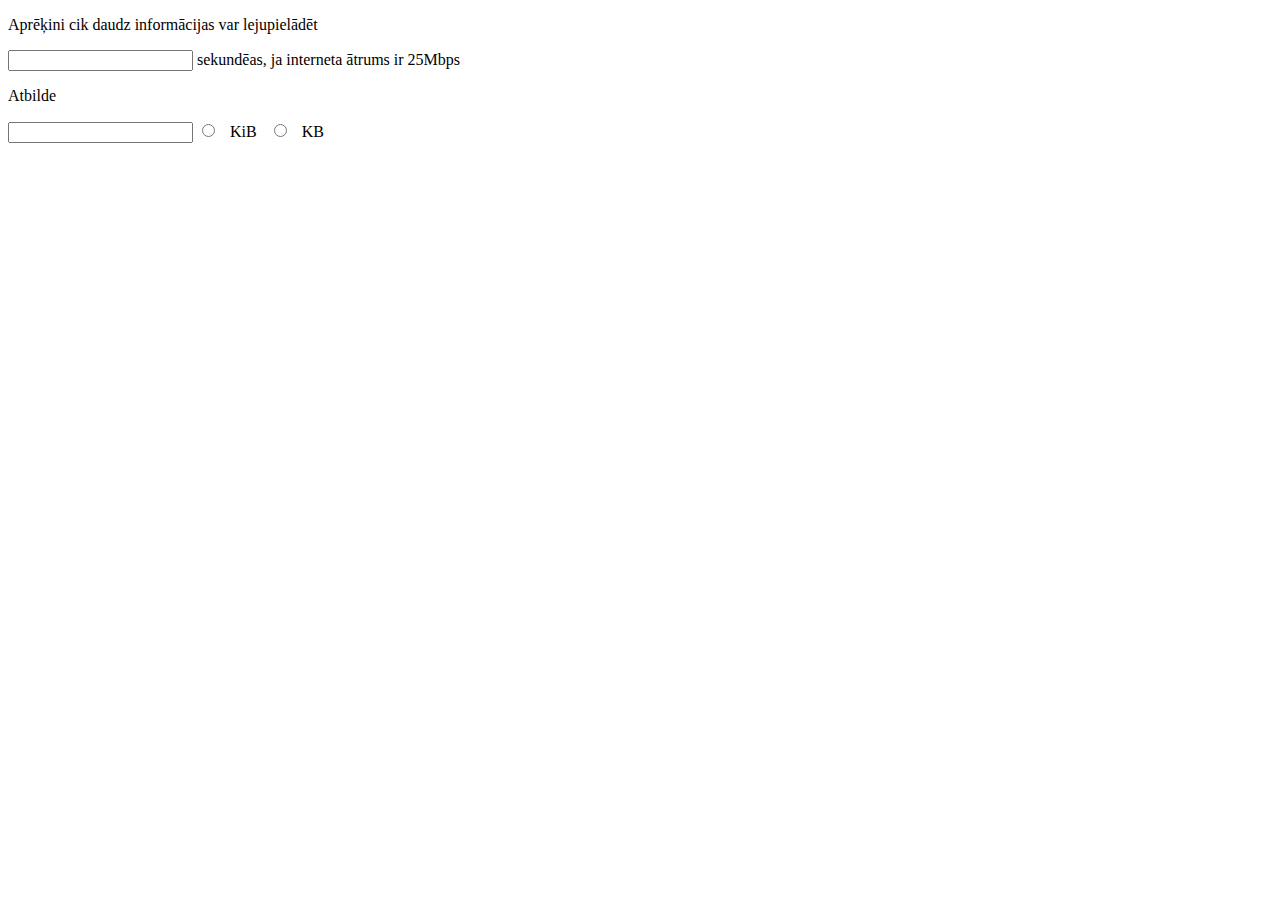
<file: baiti.html>
<!DOCTYPE html>
<!--
Click nbfs://nbhost/SystemFileSystem/Templates/Licenses/license-default.txt to change this license
Click nbfs://nbhost/SystemFileSystem/Templates/ClientSide/html.html to edit this template
-->
<html>
    <head>
        <title>TODO supply a title</title>
        <meta charset="UTF-8">
        <meta name="viewport" content="width=device-width, initial-scale=1.0">
    </head>
    <body>
       <script>
function saakt(){
     let x = document.getElementById("sek").value;
  document.getElementById("atb").innerHTML = x;
	let dz = document.getElementsByName('mervn');
    for(i = 0; i < dz.length; i++) {
       if(dz[i].checked)
      	document.getElementById("makss").innerHTML=dz[i].value;
	}
 }   
</script>
      
    <form>
       
        <p>Aprēķini cik daudz informācijas var lejupielādēt</p>
         <input type="text" id="sek" name="sek" value="">
        <label for="sek">sekundēas, ja interneta ātrums ir 25Mbps</label><br>
        <p>Atbilde</p>
     <input type="text" id="atb" name="atb" value="">
      <input type="radio" id="Kib" name="mervn" onclick="saakt()">
  <label for="Kib">KiB</label>
  <input type="radio" id="KB" name="mervn" onclick="saakt()">
  <label for="KB">KB</label><br>
      
    
        
    </body>
</html>
</file>
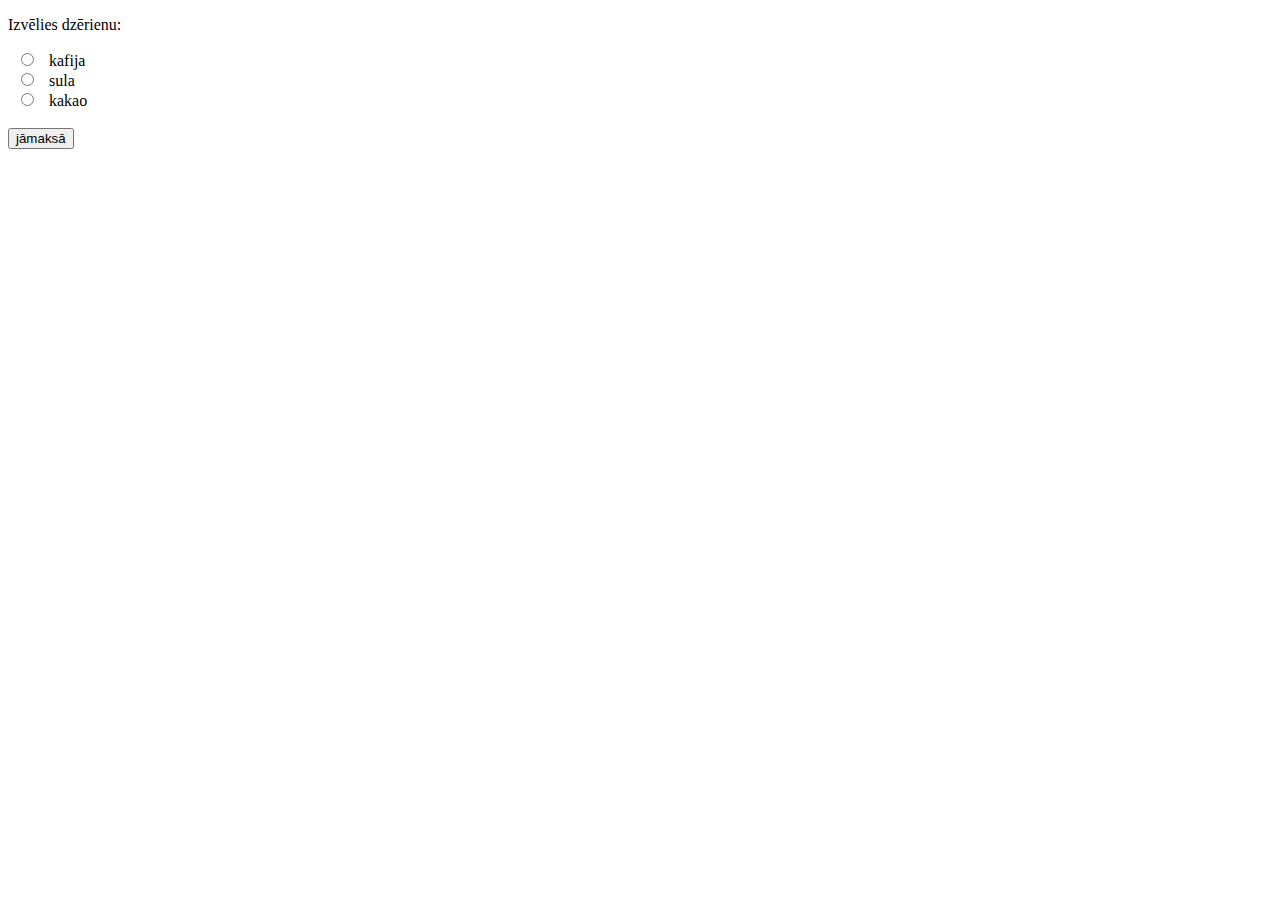
<file: dzer.html>
<!DOCTYPE html>
<html>
<body>
<script>
function maksa(){
	let dz = document.getElementsByName('drink');
    for(i = 0; i < dz.length; i++) {
       if(dz[i].checked)
      	document.getElementById("makss").innerHTML=dz[i].value;
	}
 }   
</script>
<p>Izvēlies dzērienu:</p>
<form>
  <input type="radio" id="kafija" name="drink" value="3.60">
  <label for="kafija">kafija</label><br>
  <input type="radio" id="sula" name="drink" value="2.50">
  <label for="sula">sula</label><br>
  <input type="radio" id="kakao" name="drink" value="3.20">
  <label for="kakao">kakao</label><br><br>
  <input type="button" id="poga" value="jāmaksā" onclick="maksa()">
<label for="poga" id="makss"></label>
</form> 
</body>
</html>
</file>
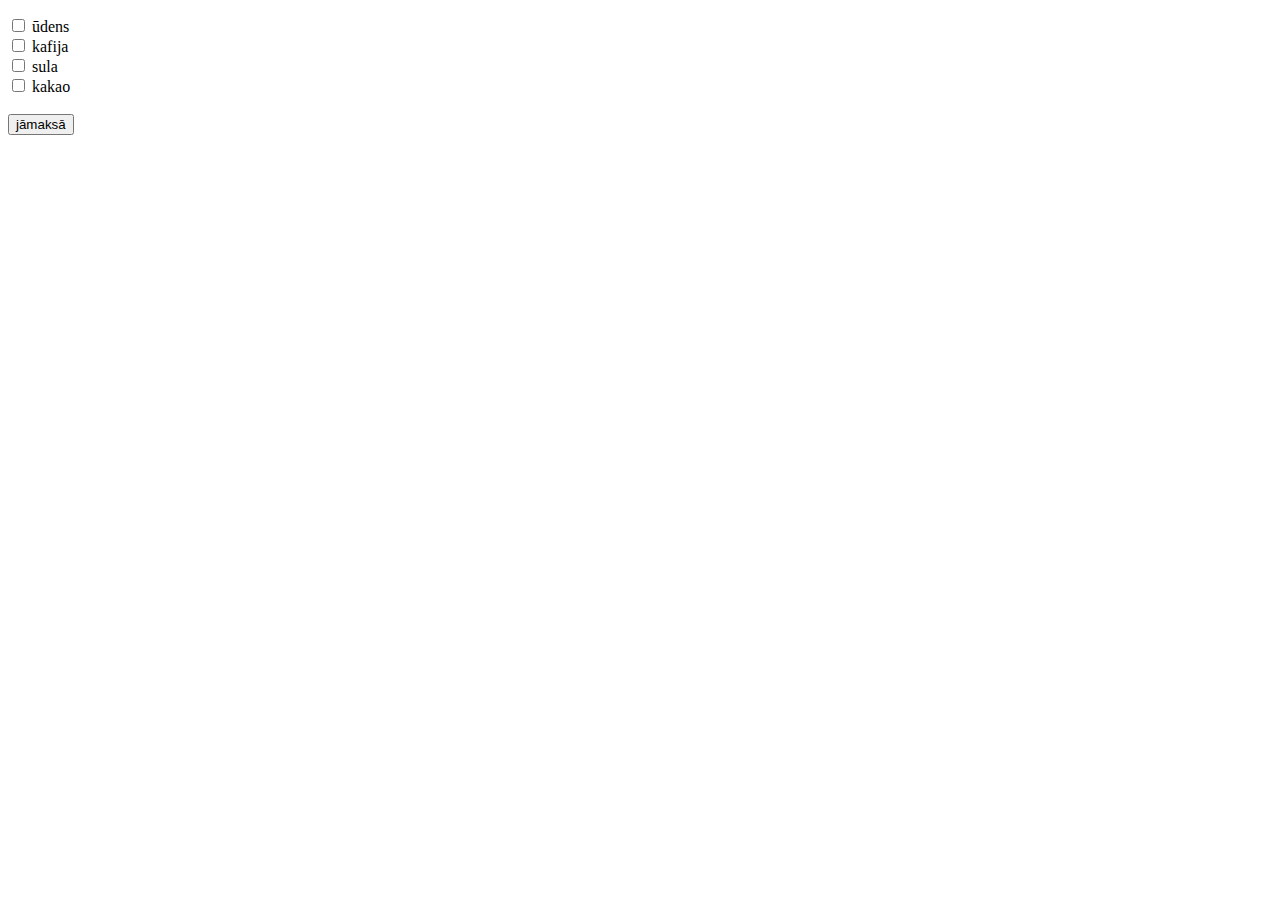
<file: dzerdaudz.html>
<!DOCTYPE html>
<html>
<body>
<script>
function maksa(){
	let dz = document.getElementsByTagName('input');
    let sum=0;
    for(i = 0; i < dz.length-1; i++) {
       if(dz[i].checked) sum+=Number(dz[i].value);
    }
    document.getElementById("maksa").innerHTML="Jāmaksā "+sum;
 }   
</script>
<p id="maksa"></p>
<form>
<input type="checkbox" id="udens" name="udens" value="1.50">
<label for="udens">ūdens</label><br>
<input type="checkbox" id="kafija" name="kafija" value="3.60">
<label for="kafija">kafija</label><br>
<input type="checkbox" id="sula"  name="sula" value="2.50">
<label for="sula">sula</label><br>
<input type="checkbox" id="kakao" name="kakao" value="3.20">
<label for="kakao">kakao</label><br>

<br>
<input type="button" id="poga" value="jāmaksā" onclick="maksa()">
</form>
</body>
</html>
</file>
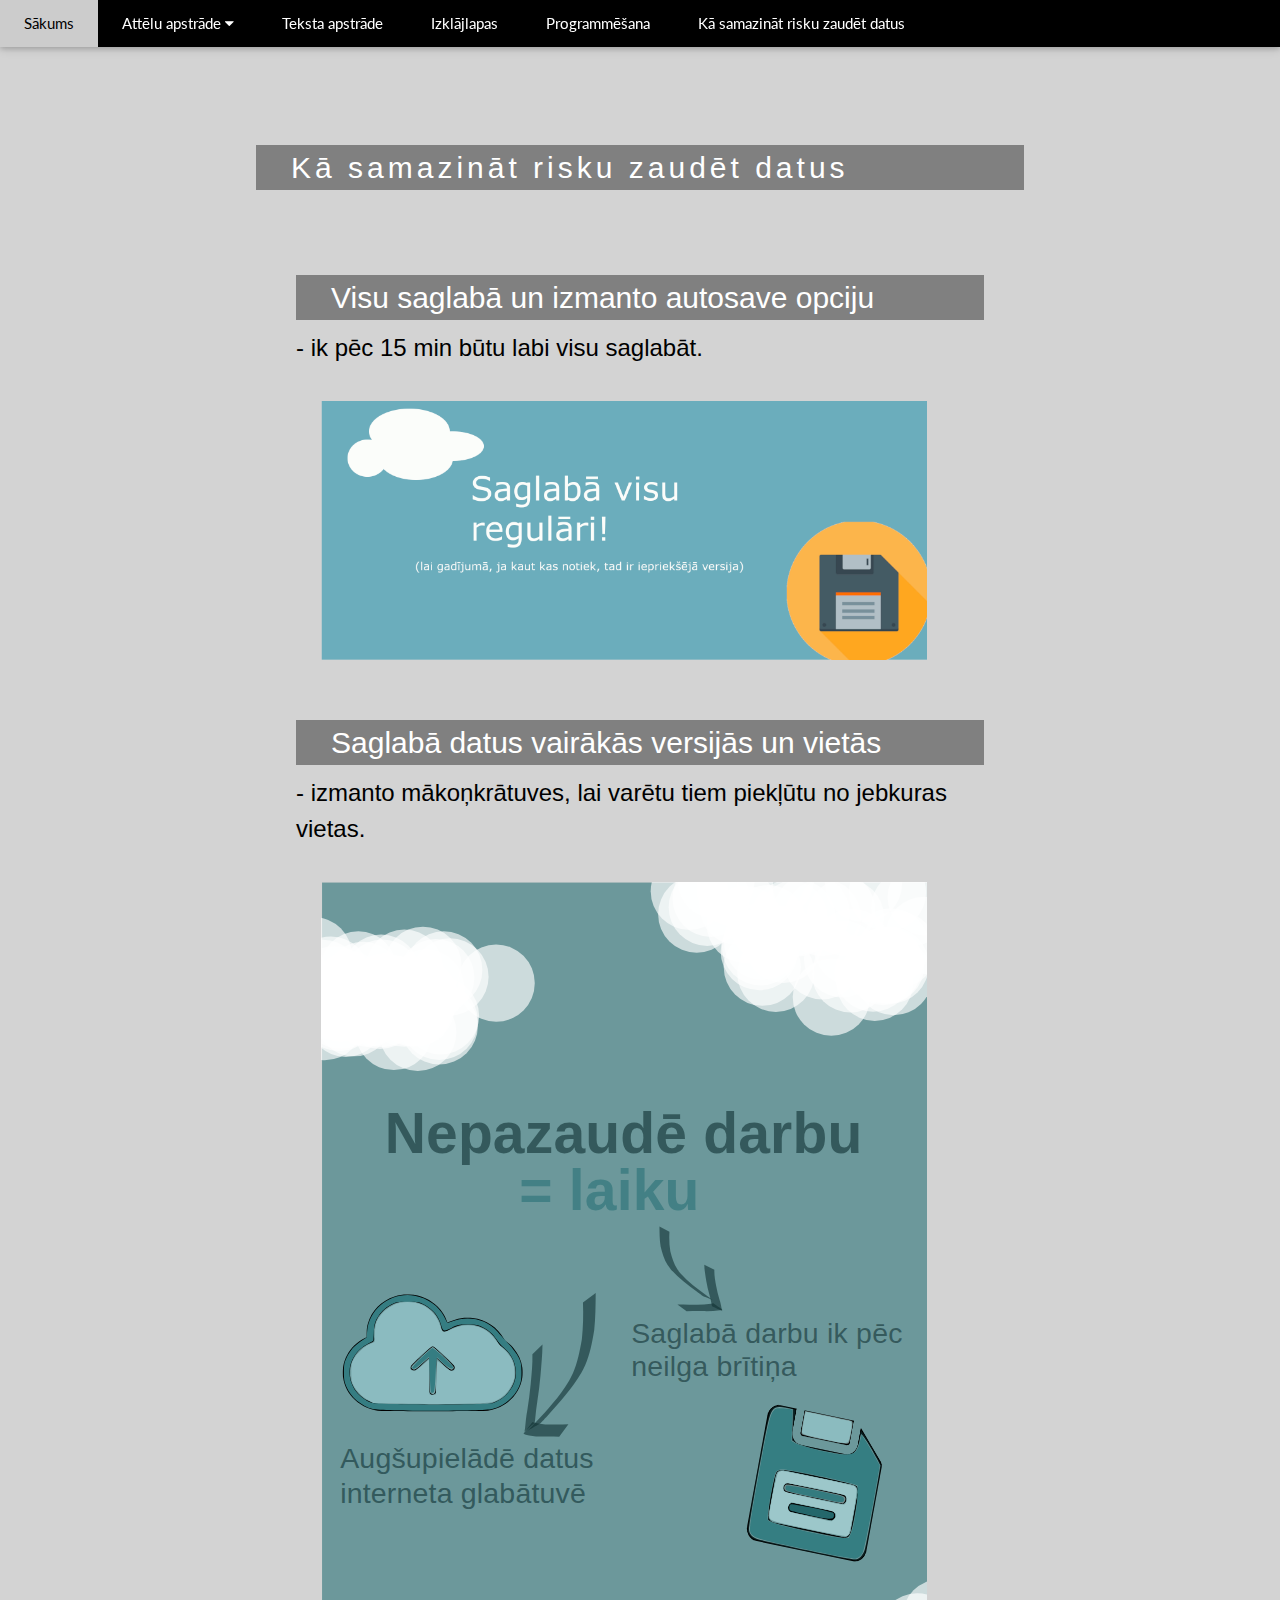
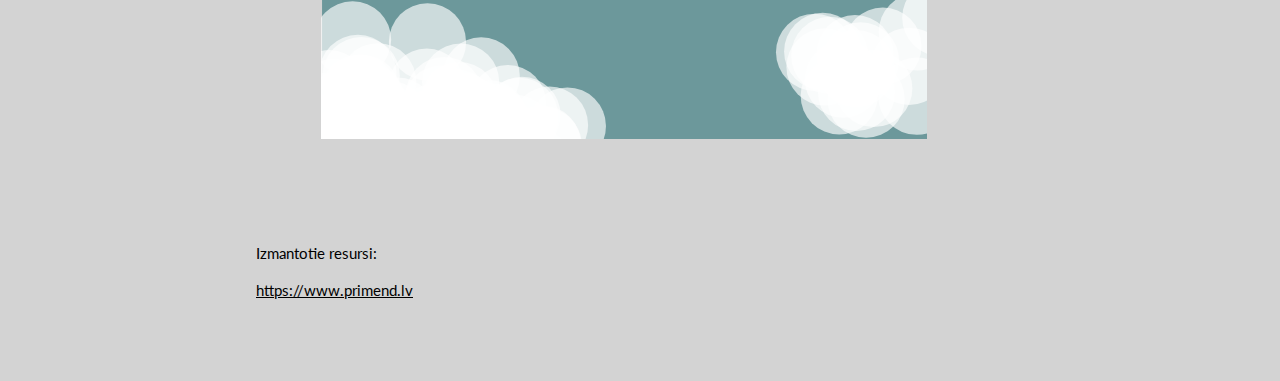
<file: otrais.html>
<!DOCTYPE html>
<html lang="en">
<head>
    <title>Datorikas portfolio</title>
    <meta charset="UTF-8">
    <meta name="viewport" content="width=device-width, initial-scale=1.0">
    <link rel="stylesheet" href="https://www.w3schools.com/w3css/4/w3.css">
    <link rel="stylesheet" href="https://fonts.googleapis.com/css?family=Lato">
    <link rel="stylesheet" href="https://cdnjs.cloudflare.com/ajax/libs/font-awesome/4.7.0/css/font-awesome.min.css">
    <link rel="stylesheet" href="css/mansStils.css">
</head>
<body>
    <!-- Navbar -->
    <div class="w3-top" id="choss">
      <div class="w3-bar w3-black w3-card">
        <a class="w3-bar-item w3-button w3-padding-large w3-hide-medium w3-hide-large w3-right" href="javascript:void(0)" onclick="myFunction()" title="Toggle Navigation Menu"><i class="fa fa-bars"></i></a>
        <a href="index.html#" class="w3-bar-item w3-button w3-padding-large">Sākums</a>

        <div class="w3-dropdown-hover w3-hide-small">
          <button class="w3-padding-large w3-button" title="More">Attēlu apstrāde <i class="fa fa-caret-down"></i></button>     
          <div class="w3-dropdown-content w3-bar-block w3-card-4">
            <a href="index.html#Rastrgr" class="w3-bar-item w3-button">Rastrgrafika</a>
            <a href="index.html#Vektorgr" class="w3-bar-item w3-button">Vektorgrafika</a>
            <a href="index.html#Montaza" class="w3-bar-item w3-button">Video montāža</a>
          </div>
        </div>

        <a href="index.html#Tekstaapstr" class="w3-bar-item w3-button w3-padding-large w3-hide-small">Teksta apstrāde</a>
        <a href="index.html#Izklajlap" class="w3-bar-item w3-button w3-padding-large w3-hide-small">Izklājlapas</a>
        <a href="index.html#Programm" class="w3-bar-item w3-button w3-padding-large w3-hide-small">Programmēšana</a>
          <a href="otrais.html" class="w3-bar-item w3-button w3-padding-large w3-hide-small" target="_self">Kā samazināt risku zaudēt datus</a>
          
      </div>
    </div>

    <!-- Navbar on small screens (remove the onclick attribute if you want the navbar to always show on top of the content when clicking on the links) -->
    <div id="navDemo" class="w3-bar-block w3-black w3-hide w3-hide-large w3-hide-medium w3-top" style="margin-top:46px">
    <a href="index.html#Atteluapstr" class="w3-bar-item w3-button w3-padding-large" onclick="myFunction()">Attēlu apstrāde</a>
      <a href="index.html#Tekstaapstr" class="w3-bar-item w3-button w3-padding-large" onclick="myFunction()">Teksta apstrāde</a>
      <a href="index.html#Izklajlap" class="w3-bar-item w3-button w3-padding-large" onclick="myFunction()">Izklājlapas</a>
      <a href="index.html#Programm" class="w3-bar-item w3-button w3-padding-large" onclick="myFunction()">Programmēšana</a>
         <a href="otrais.html" class="w3-bar-item w3-button w3-padding-large" target="_self">Kā samazināt risku zaudēt datus</a>
    </div>


    <div class="w3-content" style="max-width:2000px;margin-top:46px">
        <div class="w3-container w3-content w3-center w3-padding-64" style="max-width:800px">
            <div class="manss">
                <h2 class="w3-wide">Kā samazināt risku zaudēt datus</h2>
                <div class="pad2">
                <h2>Visu saglabā un izmanto autosave opciju</h2>
                <h3>- ik pēc 15 min būtu labi visu saglabāt.</h3>
                <div class="pad">
                    <img src="images/banner.gif" alt="animācija" style="width: 95%">
                </div>
                <h2>Saglabā datus vairākās versijās un vietās</h2>
                <h3>- izmanto mākoņkrātuves, lai varētu tiem piekļūtu no jebkuras vietas.</h3>
                <div class="pad">
                    <img src="images/plakats.svg" alt="plakats" style="width: 95%">
                </div>
            </div>
                <br>
                <p>Izmantotie resursi:</p>
                <p><a href="https://www.primend.lv/blogs/padomi-ka-samazinat-datu-pazaudesanas-risku-/" target="_blank">https://www.primend.lv</a></p>
            </div>
        </div>
    </div>

    <script>
        function myFunction() {
            var x = document.getElementById("navDemo");
            if (x.className.indexOf("w3-show") == -1) {
                x.className += " w3-show";
            } else { 
                x.className = x.className.replace(" w3-show", "");
            }
        }
    </script>
</body>
</html>
</file>
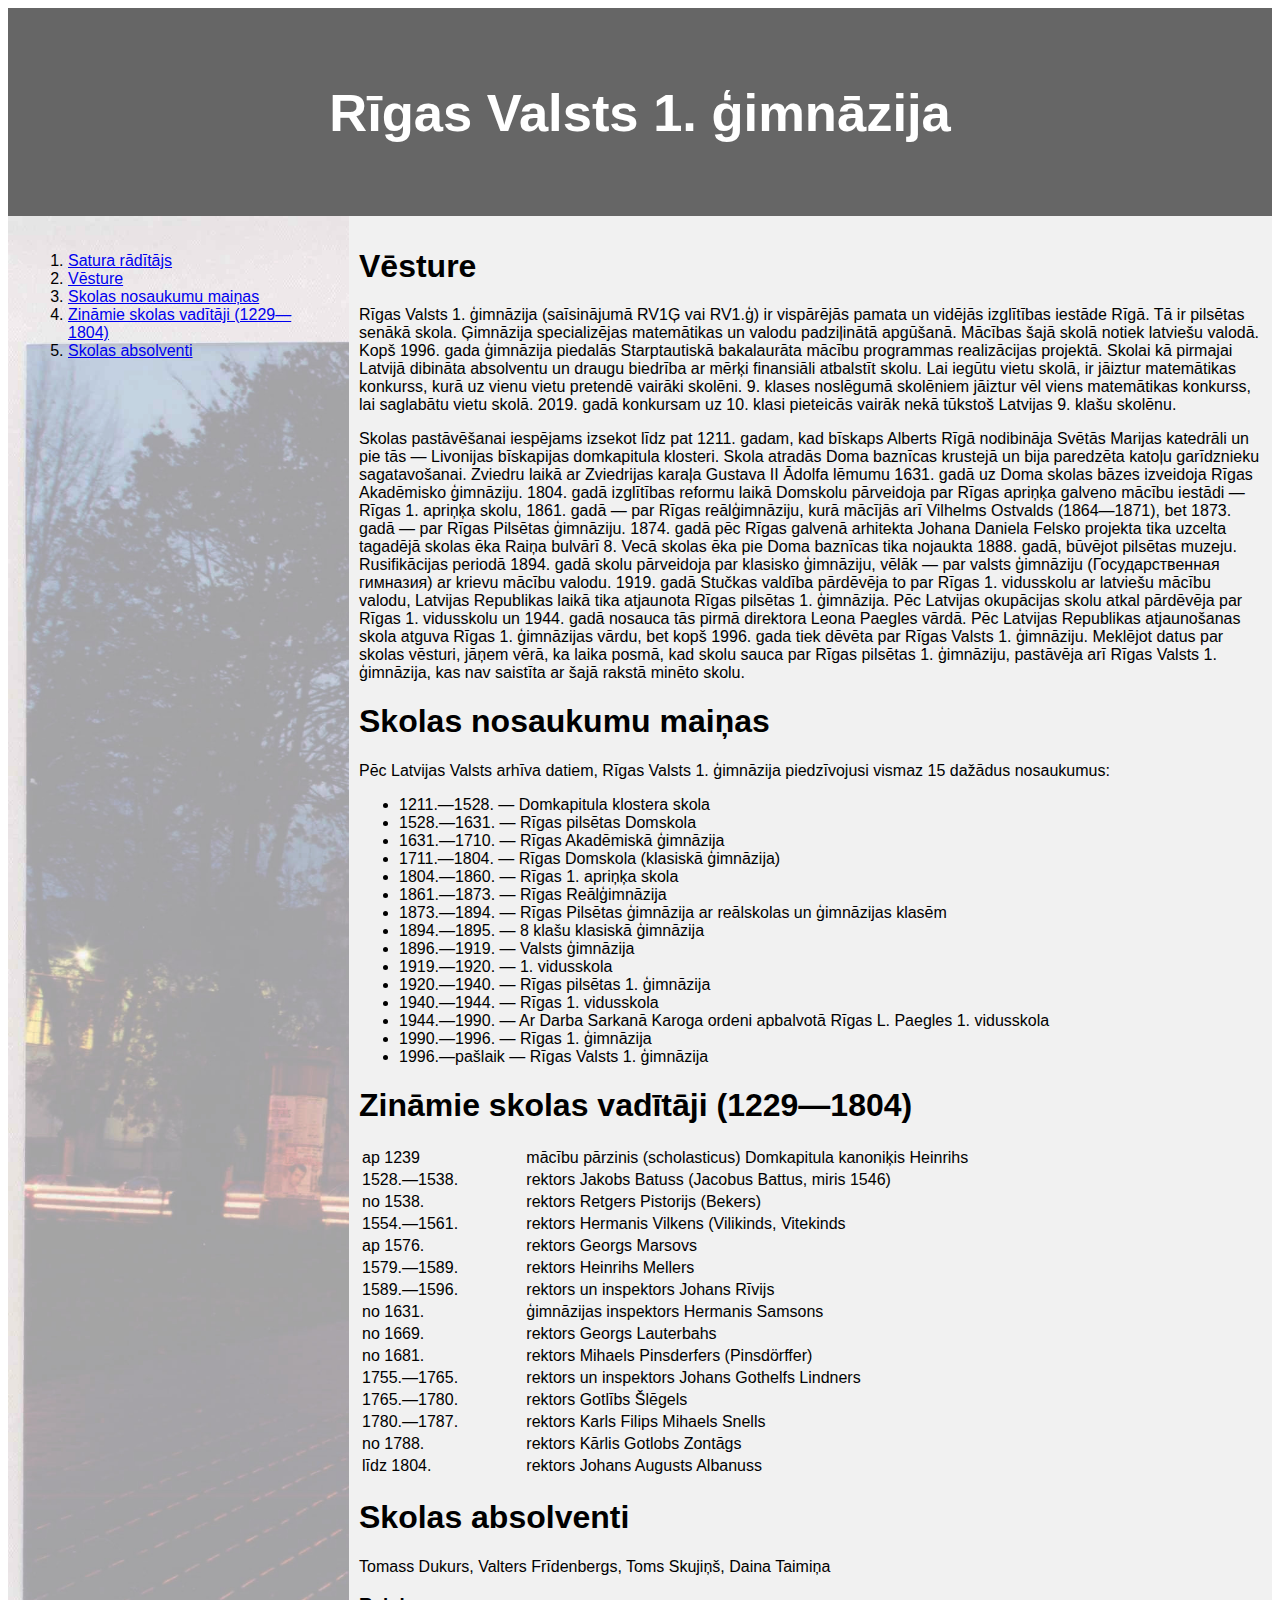
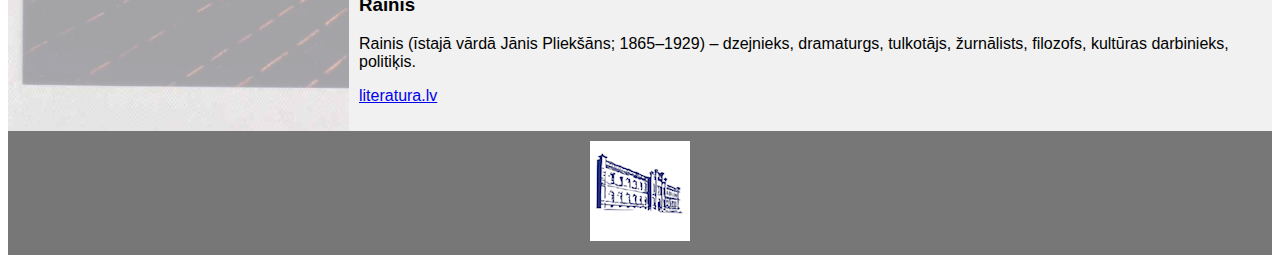
<file: skola.html>
<!DOCTYPE html>
<html lang="en">
<head>
<title>CSS Template</title>
<meta charset="utf-8">
<meta name="viewport" content="width=device-width, initial-scale=1">
<style>
* {
  box-sizing: border-box;
}

body {
  font-family: Arial, Helvetica, sans-serif;
}

/* Style the header */
header {
  background-color: #666;
  padding: 30px;
  text-align: center;
  font-size: 35px;
  color: white;
}

/* Container for flexboxes */
section {
  display: -webkit-flex;
  display: flex;
}

/* Style the navigation menu */
nav {
  -webkit-flex: 1;
  -ms-flex: 1;
  flex: 1;
  background: #ccc;
  padding: 20px;
  background-image: url('images/skola2.jpg');
  
  background-size: cover;
}

/* Style the list inside the menu */
nav ul {
  list-style-type: none;
  padding: 0;
}

/* Style the content */
article {
  -webkit-flex: 3;
  -ms-flex: 3;
  flex: 3;
  background-color: #f1f1f1;
  padding: 10px;
}

/* Style the footer */
footer {
  background-color: #777;
  padding: 10px;
  text-align: center;
  color: white;
}

/* Responsive layout - makes the menu and the content (inside the section) sit on top of each other instead of next to each other */
@media (max-width: 600px) {
  section {
    -webkit-flex-direction: column;
    flex-direction: column;
  }
}
</style>
</head>
<body>

<header>
  <h2>Rīgas Valsts 1. ģimnāzija</h2>
</header>

<section>
  <nav>
    <ol>
      <li><a href="#">Satura rādītājs</a></li>
      <li><a href="#vesture">Vēsture</a></li>
      <li><a href="#nosauk">Skolas nosaukumu maiņas</a></li>
       <li><a href="#vaditaji">Zināmie skolas vadītāji (1229—1804)</a></li>
       <li><a href="#absolventi">Skolas absolventi</a></li>
    </ol>
  </nav>
  
  <article>
    <div id="vesture">
    <h1>Vēsture</h1>
    <p>Rīgas Valsts 1. ģimnāzija (saīsinājumā RV1Ģ vai RV1.ģ) ir vispārējās pamata un vidējās izglītības iestāde Rīgā. Tā ir pilsētas senākā skola. Ģimnāzija specializējas matemātikas un valodu padziļinātā apgūšanā. Mācības šajā skolā notiek latviešu valodā. Kopš 1996. gada ģimnāzija piedalās Starptautiskā bakalaurāta mācību programmas realizācijas projektā. Skolai kā pirmajai Latvijā dibināta absolventu un draugu biedrība ar mērķi finansiāli atbalstīt skolu. Lai iegūtu vietu skolā, ir jāiztur matemātikas konkurss, kurā uz vienu vietu pretendē vairāki skolēni. 9. klases noslēgumā skolēniem jāiztur vēl viens matemātikas konkurss, lai saglabātu vietu skolā. 2019. gadā konkursam uz 10. klasi pieteicās vairāk nekā tūkstoš Latvijas 9. klašu skolēnu.</p>
    <p>Skolas pastāvēšanai iespējams izsekot līdz pat 1211. gadam, kad bīskaps Alberts Rīgā nodibināja Svētās Marijas katedrāli un pie tās — Livonijas bīskapijas domkapitula klosteri. Skola atradās Doma baznīcas krustejā un bija paredzēta katoļu garīdznieku sagatavošanai. Zviedru laikā ar Zviedrijas karaļa Gustava II Ādolfa lēmumu 1631. gadā uz Doma skolas bāzes izveidoja Rīgas Akadēmisko ģimnāziju. 1804. gadā izglītības reformu laikā Domskolu pārveidoja par Rīgas apriņķa galveno mācību iestādi — Rīgas 1. apriņķa skolu, 1861. gadā — par Rīgas reālģimnāziju, kurā mācījās arī Vilhelms Ostvalds (1864—1871), bet 1873. gadā — par Rīgas Pilsētas ģimnāziju. 1874. gadā pēc Rīgas galvenā arhitekta Johana Daniela Felsko projekta tika uzcelta tagadējā skolas ēka Raiņa bulvārī 8. Vecā skolas ēka pie Doma baznīcas tika nojaukta 1888. gadā, būvējot pilsētas muzeju. Rusifikācijas periodā 1894. gadā skolu pārveidoja par klasisko ģimnāziju, vēlāk — par valsts ģimnāziju (Государственная гимназия) ar krievu mācību valodu. 1919. gadā Stučkas valdība pārdēvēja to par Rīgas 1. vidusskolu ar latviešu mācību valodu, Latvijas Republikas laikā tika atjaunota Rīgas pilsētas 1. ģimnāzija. Pēc Latvijas okupācijas skolu atkal pārdēvēja par Rīgas 1. vidusskolu un 1944. gadā nosauca tās pirmā direktora Leona Paegles vārdā. Pēc Latvijas Republikas atjaunošanas skola atguva Rīgas 1. ģimnāzijas vārdu, bet kopš 1996. gada tiek dēvēta par Rīgas Valsts 1. ģimnāziju. Meklējot datus par skolas vēsturi, jāņem vērā, ka laika posmā, kad skolu sauca par Rīgas pilsētas 1. ģimnāziju, pastāvēja arī Rīgas Valsts 1. ģimnāzija, kas nav saistīta ar šajā rakstā minēto skolu.</p>
    </div>
     
    <div id="nosauk">
    <h1>Skolas nosaukumu maiņas</h1>
    <p>Pēc Latvijas Valsts arhīva datiem, Rīgas Valsts 1. ģimnāzija piedzīvojusi vismaz 15 dažādus nosaukumus:</p>
    <ul>
  <li>1211.—1528. — Domkapitula klostera skola</li>
  <li>1528.—1631. — Rīgas pilsētas Domskola</li>
  <li>1631.—1710. — Rīgas Akadēmiskā ģimnāzija</li>
  <li>1711.—1804. — Rīgas Domskola (klasiskā ģimnāzija)</li>
  <li>1804.—1860. — Rīgas 1. apriņķa skola</li>
  <li>1861.—1873. — Rīgas Reālģimnāzija</li>
  <li>1873.—1894. — Rīgas Pilsētas ģimnāzija ar reālskolas un ģimnāzijas klasēm</li>
  <li>1894.—1895. — 8 klašu klasiskā ģimnāzija</li>
  <li>1896.—1919. — Valsts ģimnāzija</li>
  <li>1919.—1920. — 1. vidusskola</li>
  <li>1920.—1940. — Rīgas pilsētas 1. ģimnāzija</li>
  <li>1940.—1944. — Rīgas 1. vidusskola</li>
  <li>1944.—1990. — Ar Darba Sarkanā Karoga ordeni apbalvotā Rīgas L. Paegles 1. vidusskola</li>
  <li>1990.—1996. — Rīgas 1. ģimnāzija</li>
  <li>1996.—pašlaik — Rīgas Valsts 1. ģimnāzija</li>
</ul>  
    </div>
      
    <div id="vaditaji">
    <h1>Zināmie skolas vadītāji (1229—1804)</h1>
    <table style="width:100%">
  <tr>
    <td>ap 1239</td>
    <td>mācību pārzinis (scholasticus) Domkapitula kanoniķis Heinrihs</td>
  </tr>
  
  <tr>
    <td>1528.—1538.</td>
    <td>rektors Jakobs Batuss (Jacobus Battus, miris 1546)</td>
  </tr>
  
  <tr>
    <td>no 1538.</td>
    <td>rektors Retgers Pistorijs (Bekers)</td>
  </tr>
  
  <tr>
    <td>1554.—1561.</td>
    <td>rektors Hermanis Vilkens (Vilikinds, Vitekinds</td>
  </tr>
  <tr>
    <td>ap 1576.</td>
    <td>rektors Georgs Marsovs</td>
  </tr>
   <tr>
    <td>1579.—1589.</td>
    <td>rektors Heinrihs Mellers</td>
  </tr>
   <tr>
    <td>1589.—1596.</td>
    <td>rektors un inspektors Johans Rīvijs</td>
  </tr>
   <tr>
    <td>no 1631.</td>
    <td>ģimnāzijas inspektors Hermanis Samsons</td>
  </tr>
   <tr>
    <td>no 1669.</td>
    <td>rektors Georgs Lauterbahs</td>
  </tr>
   <tr>
    <td>no 1681.</td>
    <td>rektors Mihaels Pinsderfers (Pinsdörffer)</td>
  </tr>
    <tr>
    <td>1755.—1765.</td>
    <td>rektors un inspektors Johans Gothelfs Lindners</td>
  </tr>
  <tr>
    <td>1765.—1780.</td>
    <td>rektors Gotlībs Šlēgels</td>
  </tr>
   <tr>
    <td>1780.—1787.</td>
    <td>rektors Karls Filips Mihaels Snells</td>
  </tr> 
  <tr>
    <td>no 1788.</td>
    <td>rektors Kārlis Gotlobs Zontāgs</td>
  </tr>
   <tr>
    <td>līdz 1804.</td>
    <td>rektors Johans Augusts Albanuss</td>
  </tr>
  </table>
    </div>
      
     <div id="absolventi">
    <h1>Skolas absolventi</h1>
    <p>Tomass Dukurs, Valters Frīdenbergs, Toms Skujiņš, Daina Taimiņa</p>
    <h3>Rainis</h3>
    <p>Rainis (īstajā vārdā Jānis Pliekšāns; 1865–1929) – dzejnieks, dramaturgs, tulkotājs, žurnālists, filozofs, kultūras darbinieks, politiķis.</p>
    <p><a href="https://www.literatura.lv/personas/rainis" target="_blank">literatura.lv</a></p>
     </div>
      
  </article>
</section>

<footer>
  <a href="https://www.r1g.edu.lv/" target="_blank"><img src="images/logo.png"></a>
</footer>

</body>
</html>
</file>
<file: css/mansStils.css>
body {
    font-family: "Lato", sans-serif;
    color: black;
    text-align: left;
    background-color: #D3D3D3;
}
.wallpaper {
  background-image: src="images/marble.jpg";
}
.manss {
    color: black;
    text-align: left;
}

.pad {
    padding: 25px;
}

.pad2 {
    padding: 40px;
}

h2 {
    padding-left: 35px;
    color: white;
    background-color: #808080;
    margin-top: 35px;
}
</file>
